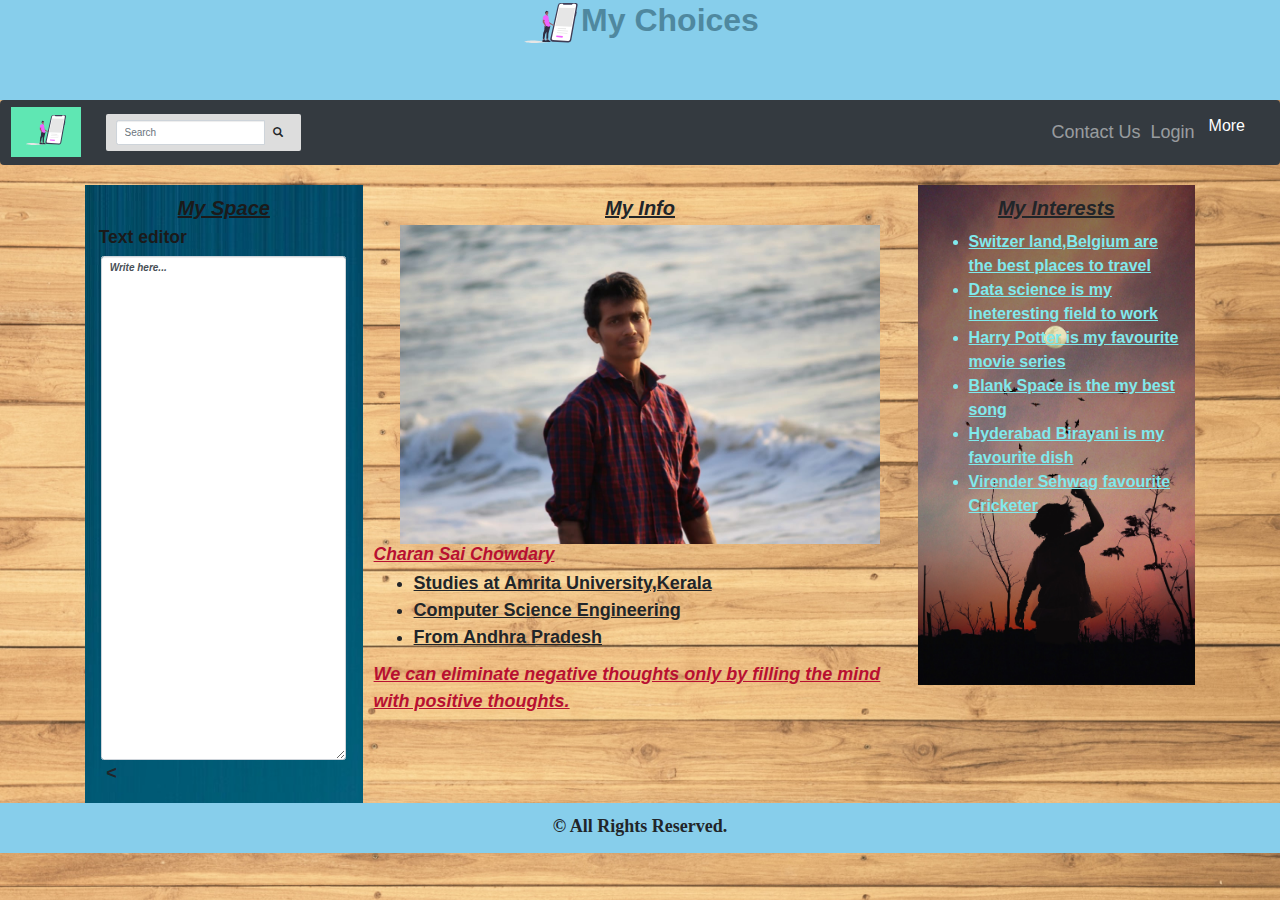
<file: charanproject/index.html>
<!DOCTYPE html>
<html lang="en">
<head>
    <meta charset="UTF-8">
    <meta name="viewport" content="width=device-width, initial-scale=1">
    <title>#My Choices</title>
        <link rel="stylesheet" href="https://maxcdn.bootstrapcdn.com/bootstrap/3.4.1/css/bootstrap.min.css">
        <script src="https://ajax.googleapis.com/ajax/libs/jquery/3.4.1/jquery.min.js"></script>
        <script src="https://cdnjs.cloudflare.com/ajax/libs/popper.js/1.16.0/umd/popper.min.js"></script>
        <script src="https://maxcdn.bootstrapcdn.com/bootstrap/3.4.1/js/bootstrap.min.js"></script>
    
		<link rel="stylesheet" href="https://stackpath.bootstrapcdn.com/bootstrap/4.3.1/css/bootstrap.min.css" integrity="sha384-ggOyR0iXCbMQv3Xipma34MD+dH/1fQ784/j6cY/iJTQUOhcWr7x9JvoRxT2MZw1T" crossorigin="anonymous">
		<script src="https://code.jquery.com/jquery-3.3.1.slim.min.js" integrity="sha384-q8i/X+965DzO0rT7abK41JStQIAqVgRVzpbzo5smXKp4YfRvH+8abtTE1Pi6jizo" crossorigin="anonymous"></script>
		<script src="https://cdnjs.cloudflare.com/ajax/libs/popper.js/1.14.7/umd/popper.min.js" integrity="sha384-UO2eT0CpHqdSJQ6hJty5KVphtPhzWj9WO1clHTMGa3JDZwrnQq4sF86dIHNDz0W1" crossorigin="anonymous"></script>
		<script src="https://stackpath.bootstrapcdn.com/bootstrap/4.3.1/js/bootstrap.min.js" integrity="sha384-JjSmVgyd0p3pXB1rRibZUAYoIIy6OrQ6VrjIEaFf/nJGzIxFDsf4x0xIM+B07jRM" crossorigin="anonymous"></script>
        <link rel="icon" href="main/img/favicon.ico">
		<style>
        body {
            font-size: large;
            background-image: url(main/3.jpg);background-repeat: no-repeat;background-size: cover;      
        }
        h1, h2 {
            
            font-weight: 700;
            text-align: center;
        }
        p {
            font-family: 'Open Sans Condensed', sans-serif;
        }
        #form10{
            font-weight: 200;font-style: oblique;font-family: 'Segoe UI', Tahoma, Geneva, Verdana, sans-serif;font-weight: bold;
        }
        .header {
            background-color: skyblue;
            height: 100px;
            text-align: center;
            color: #4f889f;
            padding: 1px;
        }
        #nav1 a:hover {   
        background-color: #000;
        }
       
        #active {
        background-color: rgb(95, 231, 179);
        }
        #search1{
            padding: 6px 10px;
            cursor: pointer;
            background: #ddd;
            border: brown;
            border-radius: 2px;
            font-size: 12px;
        }
        .subnav {
            float: right;
            overflow: hidden;
        }

        .subnav .subnavbtn {
            font-size: 16px;  
            border: none;
            outline: none;
            color: white;
            padding: 7px 9px;
            background-color: inherit;
            font-family: inherit;
            margin: 0;
        }


        .navbar a:hover, .subnav:hover .subnavbtn {
            background-color: rgb(97, 74, 74);
        }

        .subnav-content {
            display: none;
            position: absolute;
            left: 0;
            background-color: rgb(85, 70, 70);
            width: 100%;
            z-index: 1;
        }

        .subnav-content a {
            float: right;
            color: white;
            text-decoration: none;
        }

        .subnav-content a:hover {
            background-color: rgb(220, 241, 122);
            color: rgb(243, 31, 31);
        }

        .subnav:hover .subnav-content {
            display: block;
        }


        .container div {
            padding: 1%;
            box-sizing: border-box;
            min-height: 500px;
            
        }
        .left-col, .right-col {
            background-color: #f4f4f4;
            width: 25%;
            float: left;
        }
        .right-col{
            background-image: url(main/17.jpg);background-position: center;background-size: cover;background-repeat: no-repeat;}
        .center-col {
        /*          background-color: pink; */
            width: 50%;
            float: left;
        }
        .footer {
            clear: both;
            font-family: 'Amatica SC', cursive;
            background-color: skyblue;
            text-align: center;
            height: 50px;
            padding-top: 10px;
            box-sizing: border-box;
        }

    </style>
</head>
<body>
<div class="header">
    <h1 id="get1" style="font-weight: bolder;font-size: xx-large;"><img src="main/log.svg" alt="" width="60px" height=40px>My Choices</h1>
</div>

<nav class="navbar bg-dark navbar-expand-lg navbar-dark" id="nav1">
    <a class="navbar-brand" href="" id="active"><img src="main/log.svg" alt="" width="40px" height=40px></a>
     <button class="navbar-toggler" type="button" data-toggle="collapse" data-target="#navbarSupportedContent" aria-controls="navbarSupportedContent" aria-expanded="false" aria-label="Toggle navigation">
    <span class="navbar-toggler-icon"></span>
  </button>
  <form class="navbar-form navbar-left" action="/action_page.php">
    <table>
        <tr>
            <td>
                <div class="input-group" id="search1">
                    <input type="text" class="form-control" placeholder="Search" name="search">
                    <div class="input-group-btn">
                        <button class="btn btn-default" type="submit">
                        <i class="glyphicon glyphicon-search" ></i>
                        </button>
                    </div>
                </div>
            </td>
        </tr>
    </table>
</form>

  <div class="collapse navbar-collapse" id="navbarSupportedContent">
    <ul class="navbar-nav ml-auto">
        <li class="nav-item">
            <a class="nav-link" href="main/contact.html" target="_blank"><i class="fa fa-fw fa-envelope"></i>Contact Us</a>
        </li>
        <li class="nav-item">
            <a class="nav-link" href="main/login.html" target=_blank><i class="fa fa-fw fa-user"></i>Login</a>
        </li>
        <li class="nav-item">
            <div class="subnav">
                <button class="subnavbtn">More <i class="fa fa-caret-down"></i></button>
                <div class="subnav-content">
                <ul>
                 <li><a href="main/album.html" target="_blank">Photo Gallery</a></li>
                 <li><a href="main/food.html" target="_blank">Food gallery..</a></li>
                 <li><a href="main/about.html" target="_blank">About Page....</a></li>
                </ul>  
                </div>
              </div> 
        </li>
    </ul>
 </div>
</nav>


<div class="container">
    <div class="left-col" style="background-image: url(main/16.jpg);">
        <h2 style="color: rgb(27, 26, 26);"><u><b><i>My Space</i></b></u></h2>
        <div class="row-sm-6">
            <h3 style="color: rgb(27, 26, 26);"><b>Text editor<b></b></h4>
            
            <!--Textarea with icon prefix-->
            <div class="md-form">
                <i class="fas fa-pencil-alt prefix"></i>
                <textarea id="form10" class="md-textarea form-control" rows="33">Write here...</textarea>
                <label for="form10"></label>
  <         </div>
        </div>
    </div>
    <div class="center-col">
        <h2><u><b><i>My Info</i></b></u></h2>
        <img src="main/beach photo.jpg" alt="profile" class="mx-auto d-block" style="width:90%">
        <h3 style="color: rgb(184, 16, 49);"><u><b><i>Charan Sai Chowdary</i></b></u></h3>
        <ul>
            <li><u><b>Studies at Amrita University,Kerala</b></u></li>
            <li><u><b>Computer Science Engineering</b></u></li>
            <li><u><b>From Andhra Pradesh</b></u></li>
        </ul>
        <p style="color: rgb(184, 16, 49);"><u><b><i>We can eliminate negative thoughts only by filling the mind with positive thoughts.</i></b></u></p>
    </div>
    <div class="right-col">
        <h2><b><u><i>My Interests</i></u></b></h2>
        <p></p>
        <ul style="color: rgb(128, 233, 236);font-size: medium;font-family: 'Lucida Sans', 'Lucida Sans Regular', 'Lucida Grande', 'Lucida Sans Unicode', Geneva, Verdana, sans-serif;">
            <li><u><b>Switzer land,Belgium are the best places to travel</b></u></li>
            <li><u><b>Data science is my ineteresting field to work</b></u></li>
            <li><u><b>Harry Potter is my favourite movie series</b></u></li>
            <li><u><b>Blank Space is the my best song</b></u></li>
            <li><u><b>Hyderabad Birayani is my favourite dish</b></u></li>
            <li><u><b>Virender Sehwag favourite Cricketer</b></u></li>
        </ul>
    </div>
</div>
<div class="footer">
    &copy; All Rights Reserved.
</div>
</body>
</html>
</file>
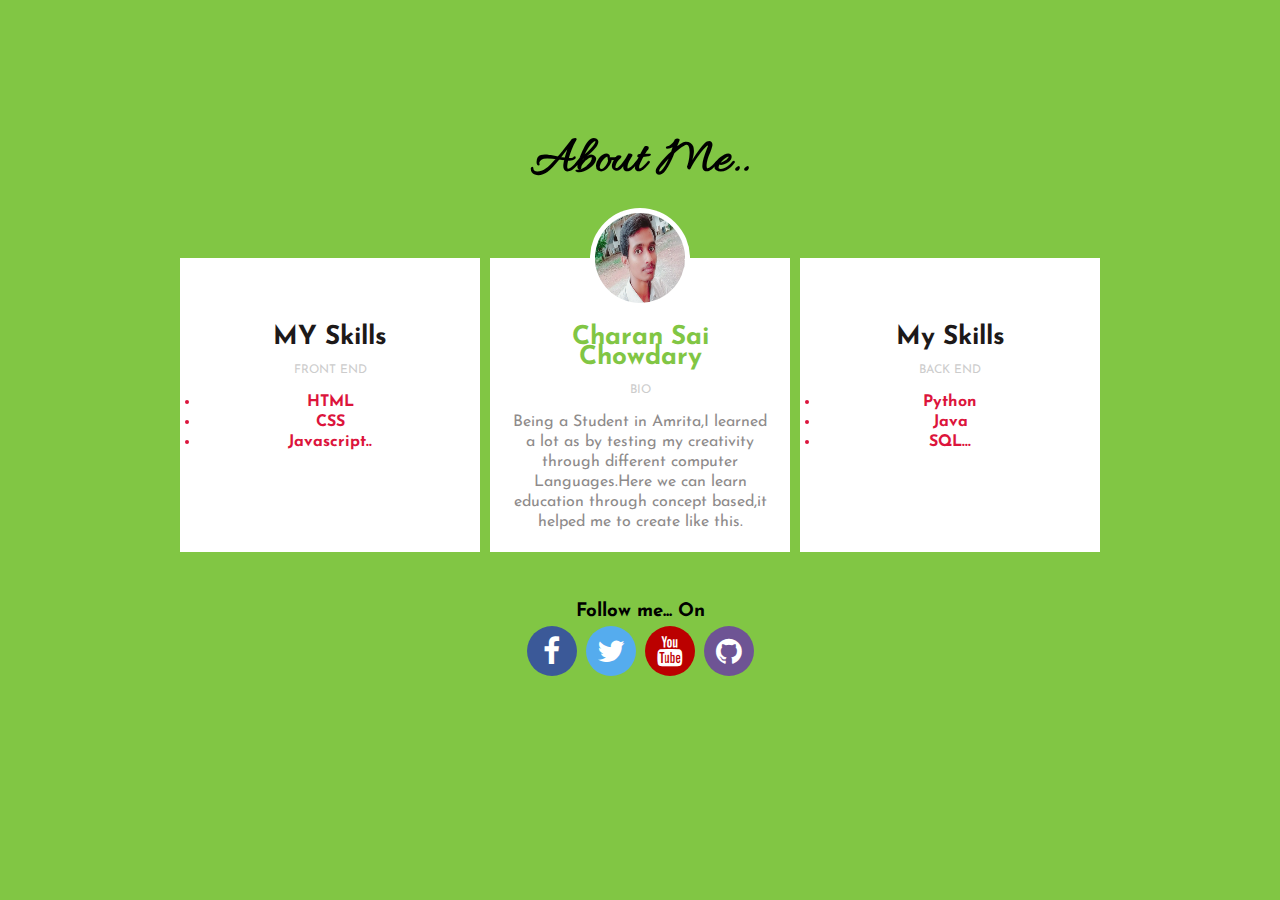
<file: charanproject/main/about.html>
<!DOCTYPE html>
<html lang="en">
<head>
  <meta charset="UTF-8">
  <meta name="viewport" content="width=device-width, initial-scale=1">
  <link rel="stylesheet" href="https://cdnjs.cloudflare.com/ajax/libs/font-awesome/4.7.0/css/font-awesome.min.css">
	<title>About Me..</title>
	<link rel="stylesheet" href="css/about.css">
</head>
<body>

<div class="wrapper">
  <h1>About Me..</h1>
  <div class="team">
    <div class="team_member">
      <h3 style="font-weight: bold;color: rgb(29, 25, 25);">MY Skills</h3>
      <p class="role">FRONT END</p>
        <ul style="font-size: medium;font-weight: bold;color: crimson;">
          <li>HTML</li>
          <li>CSS</li>
          <li>Javascript..</li>
        </ul>
      
    </div>
    <div class="team_member">
      <div class="team_img">
        <img src="about.jpg" class="rounded"alt="myimage">
      </div>
      <h3>Charan Sai Chowdary</h3>
      <p class="role">Bio</p>
      <p>Being a Student in Amrita,I learned a lot as by testing my creativity through different computer Languages.Here we can learn education through concept based,it helped me to create like this.</p></div>
    <div class="team_member">
      
      <h3 style="font-weight: bold;color: rgb(29, 25, 25);">My Skills</h3>
      <p class="role">BACK END</p>
        <ul style="font-size: medium;font-weight: bold;color: crimson;">
          <li>Python</li>
          <li>Java</li>
          <li>SQL...</li>
        </ul>
    </div>
  </div>
  <center>
    <h3 Style="font-weight: bold;color: black;">Follow me... On</h3>
    <a href="https://www.facebook.com/charansai.chowdary.79/" class="fa fa-facebook"></a>
    <a href="https://twitter.com/CharanSaiChowd9" class="fa fa-twitter"></a>
    <a href="https://www.youtube.com/channel/UCFzcZm6diJb_F5fh2VegMtQ?view_as=subscriber" class="fa fa-youtube"></a>
    <a href="https://github.com/charansai123" class="fa fa-github"></a>
  </center>
</div>


</body>
</html>
</file>
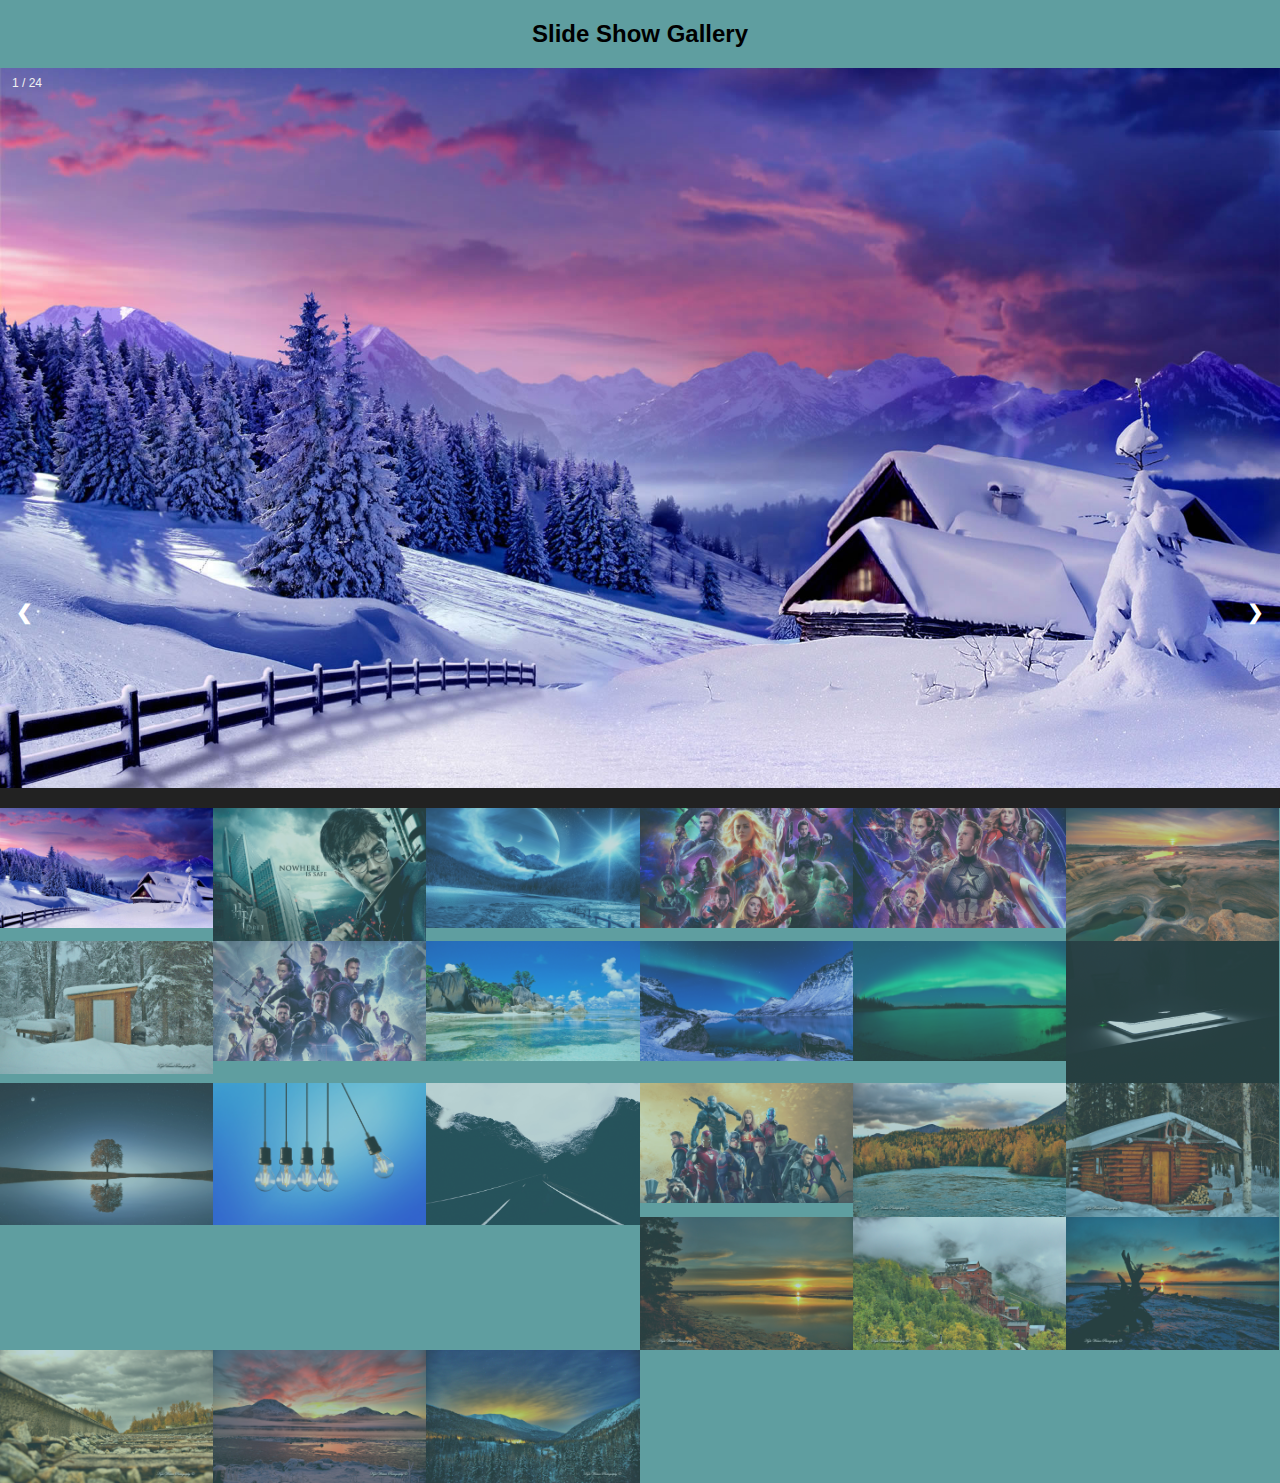
<file: charanproject/main/album.html>
<!DOCTYPE html>
<html>
<head>
    <title>Photo gallery</title>
    <meta name="viewport" content="width=device-width, initial-scale=1">
    <link rel="stylesheet" href="css/album.css">
    <script src="js/album.js"></script>
</head>
<body style="background-color: cadetblue;">
<h2 style="text-align:center">Slide Show Gallery</h2>
<div class="container">
  <div class="mySlides">
    <div class="numbertext">1 / 24</div>
    <img src="img/1.jpg" style="width:100%">
  </div>

  <div class="mySlides">
    <div class="numbertext">2 / 24</div>
    <img src="img/2.jpg" style="width:100%">
  </div>

  <div class="mySlides">
    <div class="numbertext">3 / 24</div>
    <img src="img/3.jpg" style="width:100%">
  </div>
    
  <div class="mySlides">
    <div class="numbertext">4 / 24</div>
    <img src="img/4.jpg" style="width:100%">
  </div>

  <div class="mySlides">
    <div class="numbertext">5 / 24</div>
    <img src="img/5.jpg" style="width:100%">
  </div>
    
  <div class="mySlides">
    <div class="numbertext">6 / 24</div>
    <img src="img/6.jpg" style="width:100%">
  </div>
  <div class="mySlides">
    <div class="numbertext">7 / 24</div>
    <img src="img/7.jpg" style="width:100%">
  </div>

  <div class="mySlides">
    <div class="numbertext">8 / 24</div>
    <img src="img/8.jpg" style="width:100%">
  </div>

  <div class="mySlides">
    <div class="numbertext">9 / 24</div>
    <img src="img/9.jpg" style="width:100%">
  </div>
    
  <div class="mySlides">
    <div class="numbertext">10 / 24</div>
    <img src="img/10.jpg" style="width:100%">
  </div>

  <div class="mySlides">
    <div class="numbertext">11 / 24</div>
    <img src="img/11.jpg" style="width:100%">
  </div>
    
  <div class="mySlides">
    <div class="numbertext">12 / 24</div>
    <img src="img/12.jpg" style="width:100%">
  </div>
  <div class="mySlides">
    <div class="numbertext">13 / 24</div>
    <img src="img/13.jpg" style="width:100%">
  </div>

  <div class="mySlides">
    <div class="numbertext">14 / 24</div>
    <img src="img/14.jpg" style="width:100%">
  </div>

  <div class="mySlides">
    <div class="numbertext">15 / 24</div>
    <img src="img/15.jpg" style="width:100%">
  </div>
    
  <div class="mySlides">
    <div class="numbertext">16 / 24</div>
    <img src="img/16.jpg" style="width:100%">
  </div>

  <div class="mySlides">
    <div class="numbertext">17 / 24</div>
    <img src="img/17.jpg" style="width:100%">
  </div>
    
  <div class="mySlides">
    <div class="numbertext">18 / 24</div>
    <img src="img/18.jpg" style="width:100%">
  </div>
  <div class="mySlides">
    <div class="numbertext">19 / 24</div>
    <img src="img/19.jpg" style="width:100%">
  </div>

  <div class="mySlides">
    <div class="numbertext">20 / 24</div>
    <img src="img/20.jpg" style="width:100%">
  </div>

  <div class="mySlides">
    <div class="numbertext">21 / 24</div>
    <img src="img/21.jpg" style="width:100%">
  </div>
    
  <div class="mySlides">
    <div class="numbertext">22 / 24</div>
    <img src="img/22.jpg" style="width:100%">
  </div>

  <div class="mySlides">
    <div class="numbertext">23 / 24</div>
    <img src="img/23.jpg" style="width:100%">
  </div>
    
  <div class="mySlides">
    <div class="numbertext">24 / 24</div>
    <img src="img/24.jpg" style="width:100%">
  </div>
  
    
  <a class="prev" onclick="plusSlides(-1)">❮</a>
  <a class="next" onclick="plusSlides(1)">❯</a>

  <div class="caption-container">
    <p id="caption"></p>
  </div>

  <div class="row">
    <div class="column">
      <img class="demo cursor" src="img/1.jpg" style="width:100%" onload="currentSlide(1)" alt="">
    </div>
    <div class="column">
      <img class="demo cursor" src="img/2.jpg" style="width:100%" onclick="currentSlide(2)" alt="">
    </div>
    <div class="column">
      <img class="demo cursor" src="img/3.jpg" style="width:100%" onclick="currentSlide(3)" alt="">
    </div>
    <div class="column">
      <img class="demo cursor" src="img/4.jpg" style="width:100%" onclick="currentSlide(4)" alt="">
    </div>
    <div class="column">
      <img class="demo cursor" src="img/5.jpg" style="width:100%" onclick="currentSlide(5)" alt="">
    </div>    
    <div class="column">
      <img class="demo cursor" src="img/6.jpg" style="width:100%" onclick="currentSlide(6)" alt="">
    </div>
    <div class="column">
        <img class="demo cursor" src="img/7.jpg" style="width:100%" onclick="currentSlide(7)" alt="">
    </div>    
    <div class="column">
        <img class="demo cursor" src="img/8.jpg" style="width:100%" onclick="currentSlide(8)" alt="">
    </div>

    <div class="column">
      <img class="demo cursor" src="img/9.jpg" style="width:100%" onclick="currentSlide(9)" alt="">
    </div>
    <div class="column">
      <img class="demo cursor" src="img/10.jpg" style="width:100%" onclick="currentSlide(10)" alt="">
    </div>
    <div class="column">
      <img class="demo cursor" src="img/11.jpg" style="width:100%" onclick="currentSlide(11)" alt="">
    </div>
    <div class="column">
      <img class="demo cursor" src="img/12.jpg" style="width:100%" onclick="currentSlide(12)" alt="">
    </div>
    <div class="column">
      <img class="demo cursor" src="img/13.jpg" style="width:100%" onclick="currentSlide(13)" alt="">
    </div>    
    <div class="column">
      <img class="demo cursor" src="img/14.jpg" style="width:100%" onclick="currentSlide(14)" alt="">
    </div>
    <div class="column">
        <img class="demo cursor" src="img/15.jpg" style="width:100%" onclick="currentSlide(15)" alt="">
    </div>    
    <div class="column">
        <img class="demo cursor" src="img/16.jpg" style="width:100%" onclick="currentSlide(16)" alt="">
    </div>
  
    <div class="column">
      <img class="demo cursor" src="img/17.jpg" style="width:100%" onclick="currentSlide(17)" alt="">
    </div>
    <div class="column">
      <img class="demo cursor" src="img/18.jpg" style="width:100%" onclick="currentSlide(18)" alt="">
    </div>
    <div class="column">
      <img class="demo cursor" src="img/19.jpg" style="width:100%" onclick="currentSlide(19)" alt="">
    </div>
    <div class="column">
      <img class="demo cursor" src="img/20.jpg" style="width:100%" onclick="currentSlide(20)" alt="">
    </div>
    <div class="column">
      <img class="demo cursor" src="img/21.jpg" style="width:100%" onclick="currentSlide(21)" alt="">
    </div>    
    <div class="column">
      <img class="demo cursor" src="img/22.jpg" style="width:100%" onclick="currentSlide(22)" alt="">
    </div>
    <div class="column">
        <img class="demo cursor" src="img/23.jpg" style="width:100%" onclick="currentSlide(23)" alt="">
    </div>    
    <div class="column">
        <img class="demo cursor" src="img/24.jpg" style="width:100%" onclick="currentSlide(24)" alt="">
    </div>   
  </div>
</div>    
</body>
</html>
</file>
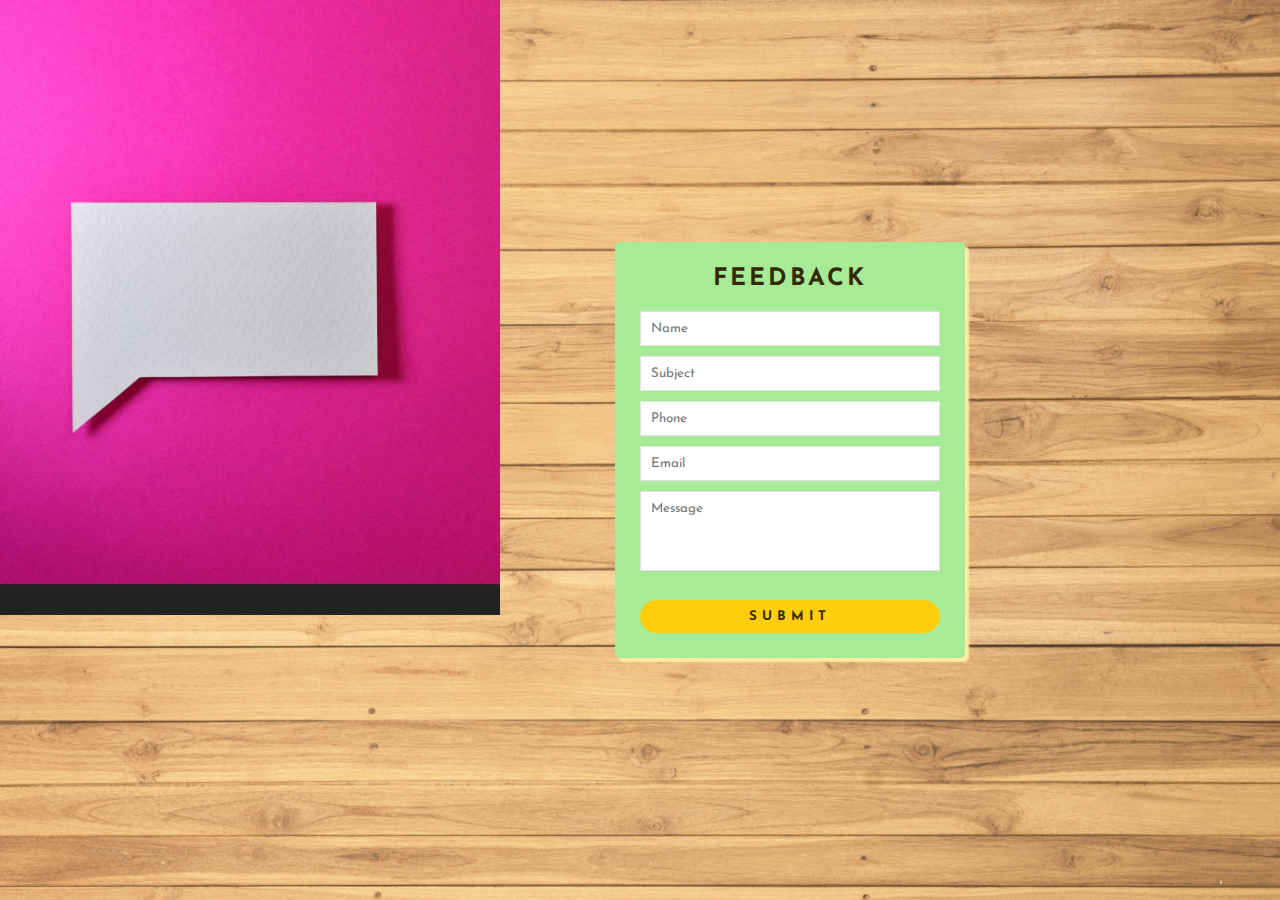
<file: charanproject/main/contact.html>
<!DOCTYPE html>
<html lang="en">
<head>
	<meta charset="UTF-8">
	<title>Feedback form </title>
	<link rel="stylesheet" href="css/contact.css">
    <script src="js/contact.js"></script>
    <script>
        function MyInput() {
            document.getElementById("name").focus();
        }
    </script>
</head>
<body onload="MyInput()">
<div class="img">
    <img src="20.jpg">
</div>
<div class="wrapper">
  <h2>Feedback</h2>
  <div id="error_message"></div>
  <form id="myform" onsubmit="return validate();">
    <div class="input_field">
        <input type="text" placeholder="Name" id="name">
    </div>
    <div class="input_field">
        <input type="text" placeholder="Subject" id="subject">
    </div>
    <div class="input_field">
        <input type="text" placeholder="Phone" id="phone">
    </div>
    <div class="input_field">
        <input type="text" placeholder="Email" id="email">
    </div>
    <div class="input_field">
        <textarea placeholder="Message" id="message"></textarea>
    </div>
    <div class="btn">
        <input type="submit">
    </div>
  </form>
</div>

</body>
</html>
</file>
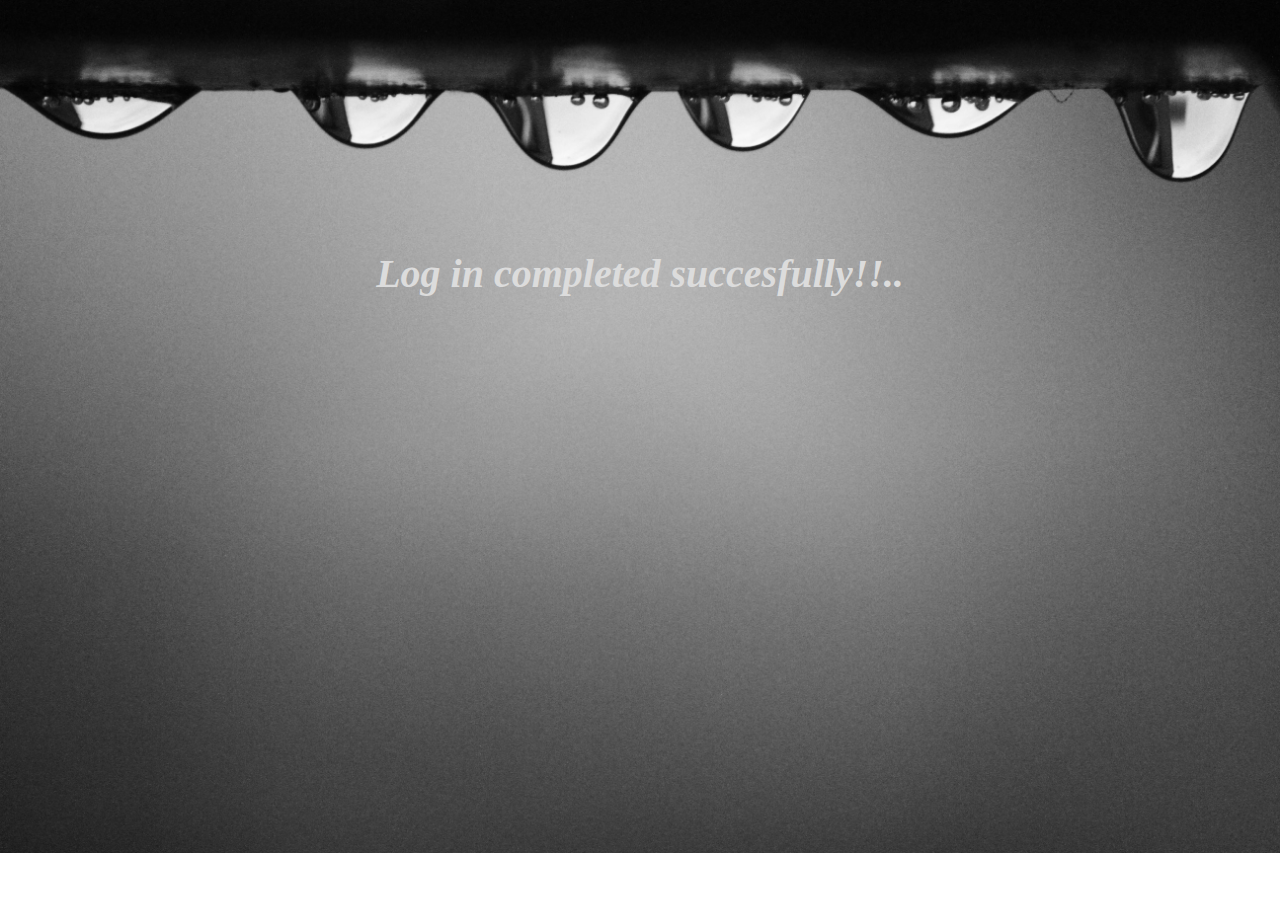
<file: charanproject/main/login2.html>
<!DOCTYPE html>
<head>
    <meta charset="UTF-8">
    <meta name="viewport" content="width=device-width, initial-scale=1">
    <style>
        body{
            background-image: url(7.jpg);
            background-repeat: no-repeat;
            background-size: cover;
        }
        h2{
            color: gainsboro;
            font-weight: bolder;
            font-style: italic;
            font-family: 'Times New Roman', Times, serif;
            font-size: 40px;
            margin-top: 250px;
        }
    </style>
</head>
<body>
    <center>
        <h2>Log in completed succesfully!!..</h2>
    </center>
</body>
</file>
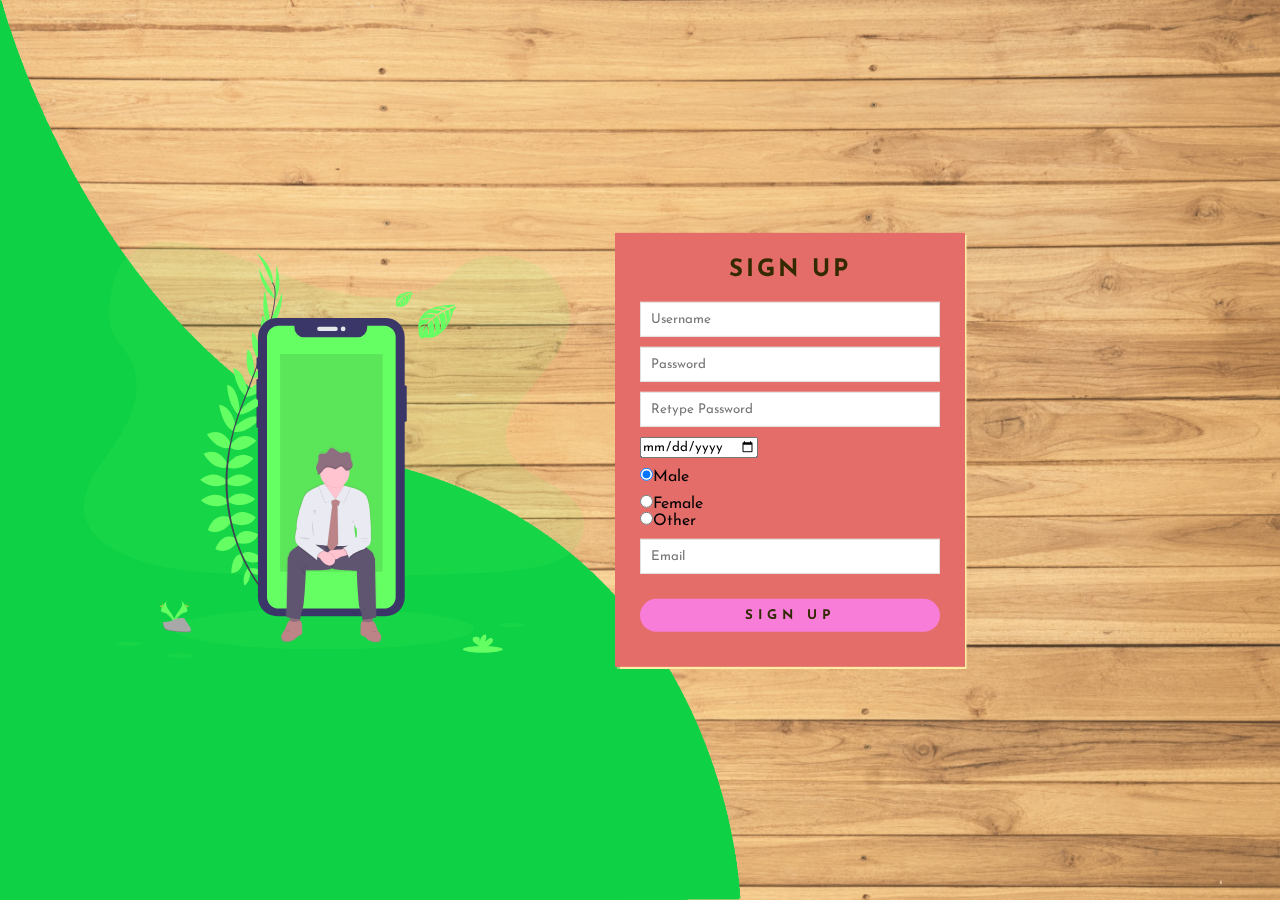
<file: charanproject/main/Signup.html>
<html>
<head>
<title> Signup Form Design Tutorial </title>
  <meta charset="UTF-8">
  <meta name="viewport" content="width=device-width, initial-scale=1">

  <link rel="stylesheet" type="text/css" href="css/Signup.css">
  <script src="js/Signup.js"></script>
</head>
<body onload="MyInput()">
  <img class="wave" src="img/wave2.png">
<div class="container">
		<div class="img">
			<img src="img/bg2.svg">
		</div>
  <div class="wrapper">
    <h2>Sign Up</h2>
    <div id="error_message"></div>
    <form id="myform" onsubmit="return validate();">
      <div class="input_field">
          <input type="text" placeholder="Username" id="name">
      </div>
      <div class="input_field">
          <input type="text" placeholder="Password" id="password">
      </div>
      <div class="input_field">
        <input type="text" placeholder="Retype Password" id="subject">
      </div>
      <div class="input_field">
          <input type="date" placeholder="DOB(DD/MM/YYYY)" id="date1">
      </div>
      <div class="input_field">
        <input type="radio" name="gender" value="Male" checked>Male
      </div>
      <div class="input_field">
        <input type="radio" name="gender" value="Female">Female
      </label>
      <div class="input_field">
        <input type="radio" name="gender" value="Other">Other
      </div>
      <div class="input_field">
          <input type="text" placeholder="Email" id="email">
      </div>
      
      <div class="btn">
          <input type="submit" placeholder="Sign Up" value="Sign Up">
      </div>
    </form>
  </div>
	</div>
</body>    
</html>
</file>
<file: charanproject/main/css/about.css>
@import url('https://fonts.googleapis.com/css?family=Allura|Josefin+Sans');

*{
  margin: 0;
  padding: 0;
  box-sizing: border-box;
}

body{
  background: #81c644;
  font-family: 'Josefin Sans', sans-serif;
}
img{
  border-radius: 50%;
}

.wrapper{
  margin-top: 10%;
}

.wrapper h1{
  font-family: 'Allura', cursive;
  font-size: 52px;
  margin-bottom: 60px;
  text-align: center;
}
.fa {
  padding: 10px;
  font-size: 30px;
  width: 50px;
  text-align: center;
  text-decoration: none;
  margin: 5px 2px;
  border-radius: 50%;
}

.fa:hover {
    opacity: 0.7;
}

.fa-facebook {
  background: #3B5998;
  color: white;
}

.fa-twitter {
  background: #55ACEE;
  color: white;
}

.fa-github {
  background: #6e5494;
  color: white;
}

.fa-youtube {
  background: #bb0000;
  color: white;
}

.team{
  display: flex;
  justify-content: center;
  width: auto;
  text-align: center;
  flex-wrap: wrap;
}

.team .team_member{
  background: #fff;
  margin: 5px;
  margin-bottom: 50px;
  width: 300px;
  padding: 20px;
  line-height: 20px;
  color: #8e8b8b;  
  position: relative;
}

.team .team_member h3{
  color: #81c644;
  font-size: 26px;
  margin-top: 50px;
}

.team .team_member p.role{
  color: #ccc;
  margin: 12px 0;
  font-size: 12px;
  text-transform: uppercase;
}

.team .team_member .team_img{
  position: absolute;
  top: -50px;
  left: 50%;
  transform: translateX(-50%);
  width: 100px;
  height: 100px;
  border-radius: 50%;
  background: #fff;
}

.team .team_member .team_img img{
  width: 100px;
  height: 100px;
  padding: 5px;
}
</file>
<file: charanproject/main/css/album.css>
body {
    font-family: Arial;
    margin: 0;
  }
  
  * {
    box-sizing: border-box;
  }
  
  img {
    vertical-align: middle;
  }
  
  /* Position the image container (needed to position the left and right arrows) */
  .container {
    position: relative;
  }
  
  /* Hide the images by default */
  .mySlides {
    display: none;
  }
  
  /* Add a pointer when hovering over the thumbnail images */
  .cursor {
    cursor: pointer;
  }
  
  /* Next & previous buttons */
  .prev,
  .next {
    cursor: pointer;
    position: absolute;
    top: 40%;
    width: auto;
    padding: 16px;
    margin-top: -50px;
    color: white;
    font-weight: bold;
    font-size: 20px;
    border-radius: 0 3px 3px 0;
    user-select: none;
    -webkit-user-select: none;
  }
  
  /* Position the "next button" to the right */
  .next {
    right: 0;
    border-radius: 3px 0 0 3px;
  }
  
  /* On hover, add a black background color with a little bit see-through */
  .prev:hover,
  .next:hover {
    background-color: rgba(0, 0, 0, 0.8);
  }
  
  /* Number text (1/3 etc) */
  .numbertext {
    color: #f2f2f2;
    font-size: 12px;
    padding: 8px 12px;
    position: absolute;
    top: 0;
  }
  
  /* Container for image text */
  .caption-container {
    text-align: center;
    background-color: #222;
    padding: 2px 16px;
    color: white;
  }
  
  .row:after {
    content: "";
    display: table;
    clear: both;
  }
  
  /* Six columns side by side */
  .column {
    float: left;
    width: 16.66%;
  }
  
  /* Add a transparency effect for thumnbail images */
  .demo {
    opacity: 0.6;
  }
  
  .active,
  .demo:hover {
    opacity: 1;
  }
</file>
<file: charanproject/main/css/contact.css>
@import url('https://fonts.googleapis.com/css?family=Josefin+Sans');

*{
  margin: 0;
  padding: 0;
  box-sizing: border-box;
  outline: none;
  font-family: 'Josefin Sans', sans-serif;
}

body{
  background-image: url(3.jpg); background-position: inherit;background-repeat: no-repeat;background-size: cover;
}
.img{
	
  align-items: center;
  margin-bottom: 0px;
  margin-left: 0px;
}
.img img{
	width: 500px;
}


.wrapper{
  position: absolute;
  top: 50%;
  left: 50%;
  transform: translate(-50%,-50%);
  max-width: 350px;
  width: 100%;
  background: rgb(167, 235, 150);
  padding: 25px;
  border-radius: 5px;
  box-shadow: 4px 4px 2px rgba(254,236,164,1);
  margin-left: 150px;
}

.wrapper h2{
  text-align: center;
  margin-bottom: 20px;
  text-transform: uppercase;
  letter-spacing: 3px;
  color: #332902;
}

.wrapper .input_field{
  margin-bottom: 10px;
}

.wrapper .input_field input[type="text"],
.wrapper textarea{
  border: 1px solid #e0e0e0;
  width: 100%;
  padding: 10px;
}

.wrapper textarea{
  resize: none;
  height: 80px;
}

.wrapper .btn input[type="submit"]{
  border: 0px;
  margin-top: 15px;
  padding: 10px;
  text-align: center;
  width: 100%;
  background: #fece0c;
  color: #332902;
  text-transform: uppercase;
  letter-spacing: 5px;
  font-weight: bold;
  border-radius: 25px;
  cursor: pointer;
}

#error_message{
  margin-bottom: 20px;
  background: #fe8b8e;
  padding: 0px;
  text-align: center;
  font-size: 14px;
  transition: all 0.5s ease;
}
</file>
<file: charanproject/main/css/Signup.css>
@import url('https://fonts.googleapis.com/css?family=Josefin+Sans');

*{
  margin: 0;
  padding: 0;
  box-sizing: border-box;
  outline: none;
  font-family: 'Josefin Sans', sans-serif;
}

body{
  background-image: url(3.jpg);
   background-position: inherit;background-repeat: no-repeat;background-size: cover;
}
.wave{
	position: fixed;
	bottom: 0;
	left: 0;
	height: 100%;
	z-index: -1;
}

.container{
    width: 100vw;
    height: 100vh;
    display: grid;
    grid-template-columns: repeat(2, 1fr);
    grid-gap :7rem;
    padding: 0 2rem;
}

.img{
	display: flex;
	justify-content: flex-end;
	align-items: center;
}
.img img{
	width: 500px;
}

.wrapper{
  position: absolute;
  top: 50%;
  left: 50%;
  transform: translate(-50%,-50%);
  max-width: 350px;
  width: 100%;
  background: rgb(228, 109, 105);
  padding: 25px;
  border-radius: 0px;
  box-shadow: 2px 2px 1px rgba(254,236,164,1);
  margin-left: 150px;
}

.wrapper h2{
  text-align: center;
  margin-bottom: 20px;
  text-transform: uppercase;
  letter-spacing: 3px;
  color: #332902;
}

.wrapper .input_field{
  margin-bottom: 10px;
}

.wrapper .input_field input[type="text"],
.wrapper textarea{
  border: 1px solid #e0e0e0;
  width: 100%;
  padding: 10px;
}

.wrapper textarea{
  resize: none;
  height: 80px;
}

.wrapper .btn input[type="submit"]{
  border: 0px;
  margin-top: 15px;
  padding: 10px;
  text-align: center;
  width: 100%;
  background: #f87dd9;
  color: #332902;
  text-transform: uppercase;
  letter-spacing: 5px;
  font-weight: bold;
  border-radius: 25px;
  cursor: pointer;
}

#error_message{
  margin-bottom: 20px;
  background: #a4f793;
  padding: 0px;
  text-align: center;
  font-size: 14px;
  transition: all 0.5s ease;
}
@media screen and (max-width: 1050px){
	.container{
		grid-gap: 5rem;
	}
}

@media screen and (max-width: 1000px){

	.img img{
		width: 400px;
	}
}

@media screen and (max-width: 900px){
	.container{
		grid-template-columns: 1fr;
	}

	.img{
		display: none;
	}

	.wave{
		display: none;
	}

}
</file>
